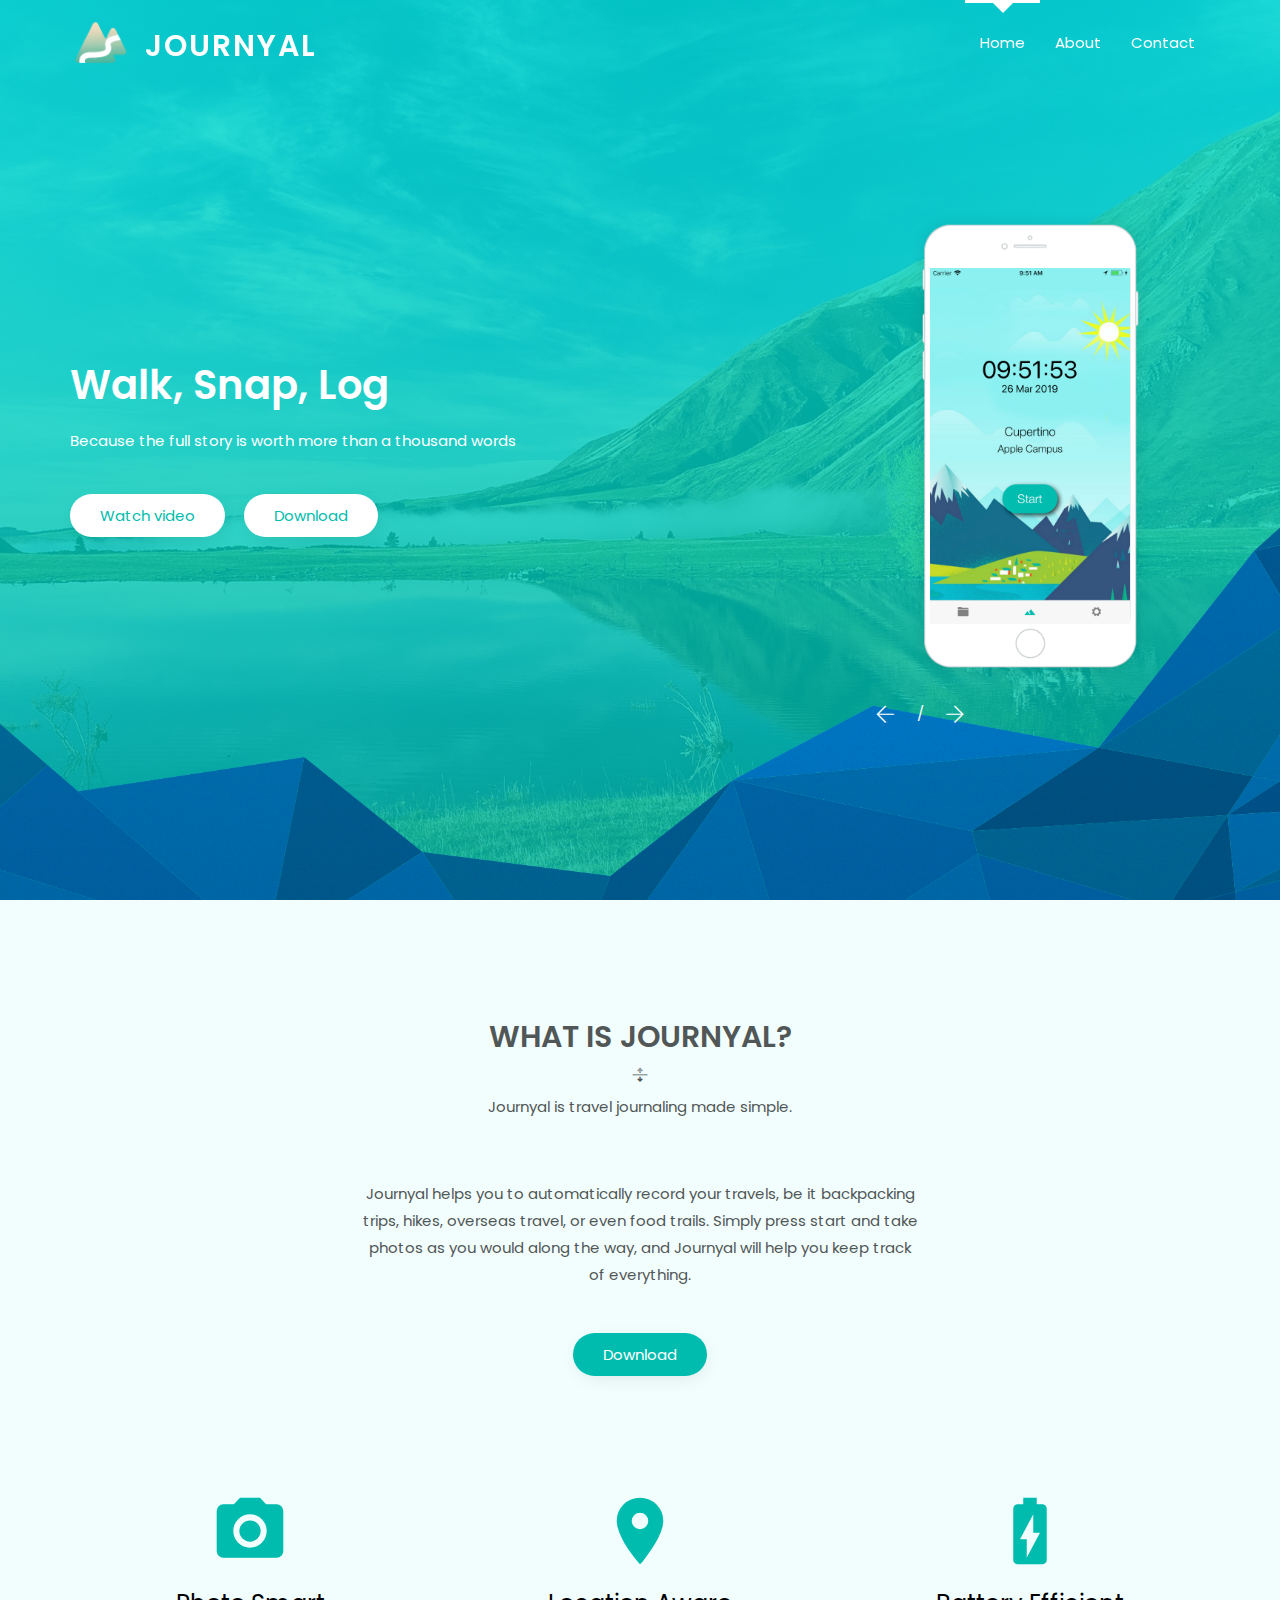
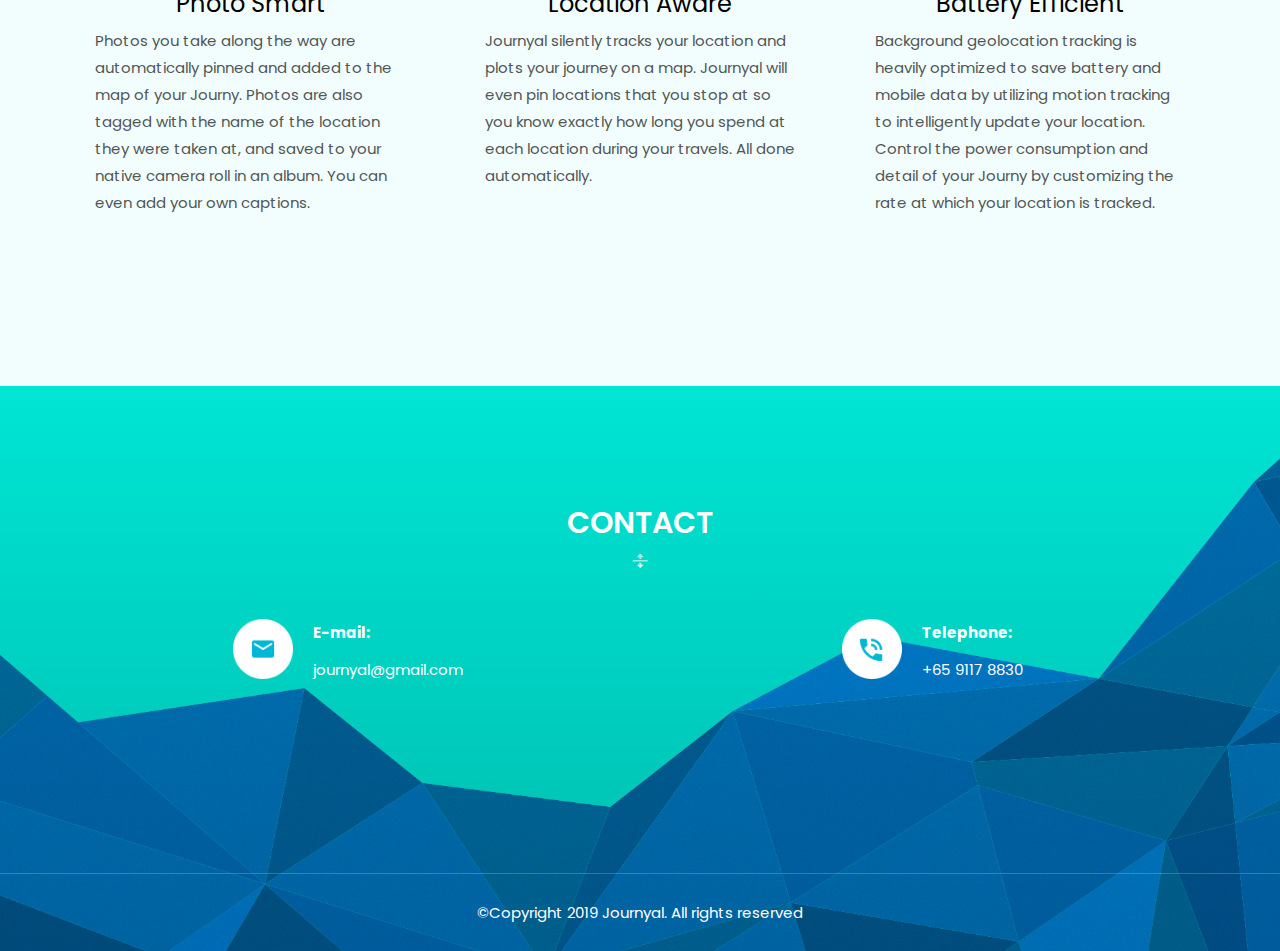
<file: index.html>
<!DOCTYPE html>
<html class="no-js" lang="zxx">

<head>
    <meta charset="utf-8">
    <meta name="author" content="Luke Tan">
    <meta name="description" content="Journyal helps you to automatically record your travels, be it backpacking trips, hikes, overseas travel, or even food trails. Simply press start and take photos as you would along the way, and Journyal will help you keep track of everything.">
    <meta name="keywords" content="journyal,journal,travel,app,ios,luke,leisure,journy">
    <meta http-equiv="x-ua-compatible" content="ie=edge">
    <meta name="viewport" content="width=device-width, initial-scale=1.0">
    <!-- Title -->
    <title>Journyal</title>
    <!-- Place favicon.ico in the root directory -->
    <link rel="apple-touch-icon" href="images/Journyal-Icon.png">
    <link rel="shortcut icon" type="image/ico" href="images/favicon.ico" />
    <link rel="shortcut icon" href="images/Journyal-Icon-4.png">
    <!-- Plugin-CSS -->
    <link rel="stylesheet" href="css/bootstrap.min.css">
    <link rel="stylesheet" href="css/owl.carousel.min.css">
    <link rel="stylesheet" href="css/themify-icons.css">
    <link rel="stylesheet" href="css/animate.css">
    <!-- Main-Stylesheets -->
    <link rel="stylesheet" href="css/normalize.css">
    <link rel="stylesheet" href="style.css">
    <link rel="stylesheet" href="css/responsive.css">
    <link href="https://fonts.googleapis.com/icon?family=Material+Icons" rel="stylesheet">
    <script src="js/vendor/modernizr-2.8.3.min.js"></script>
</head>

<body data-spy="scroll" data-target="#primary-menu">

    <div class="preloader">
        <div class="sk-folding-cube">
            <div class="sk-cube1 sk-cube"></div>
            <div class="sk-cube2 sk-cube"></div>
            <div class="sk-cube4 sk-cube"></div>
            <div class="sk-cube3 sk-cube"></div>
        </div>
    </div>
    <!--Mainmenu-area-->
    <div class="mainmenu-area" data-spy="affix" data-offset-top="100">
        <div class="container">
            <!--Logo-->
            <div class="navbar-header">
                <button type="button" class="navbar-toggle" data-toggle="collapse" data-target="#primary-menu">
                    <span class="icon-bar"></span>
                    <span class="icon-bar"></span>
                    <span class="icon-bar"></span>
                </button>
                <a href="#" class="navbar-brand logo" style="margin-top:0px;display:flex;align-items: center">
                    <img style="display:inline;height:60px;margin-right:15px" src="images/Journyal-Icon.png">
                    <h2 style="display:inline">Journyal</h2>
                </a>
            </div>
            <!--Logo/-->
            <nav class="collapse navbar-collapse" id="primary-menu">
                <ul class="nav navbar-nav navbar-right">
                    <li class="active"><a href="#home-page">Home</a></li>
                    <li><a href="#about-page">About</a></li>
                    <li><a href="#contact-page">Contact</a></li>
                </ul>
            </nav>
        </div>
    </div>
    <!--Mainmenu-area/-->



    <!--Header-area-->
    <header class="header-area overlay full-height relative v-center" id="home-page">
        <div class="absolute anlge-bg"></div>
        <div class="container">
            <div class="row v-center">
                <div class="col-xs-12 col-md-8 header-text">
                    <h2>Walk, Snap, Log</h2>
                    <p>Because the full story is worth more than a thousand words</p>
                    <a target="_blank" href="https://www.youtube.com/watch?v=jO9DAVahvIk" class="button white">Watch video</a>
                    <a style="margin-left:15px" target="_blank" href="https://apps.apple.com/us/app/journyal-walk-snap-log/id1454357904" class="button white">Download</a>
                </div>
                <div class="hidden-xs hidden-sm col-md-4 text-right">
                    <div class="screen-box screen-slider">
                        <div class="item">
                            <img width="200" height="356" src="images/screen-1.png" alt="">
                        </div>
                        <div class="item">
                            <img width="200" height="356" src="images/screen-2.png" alt="">
                        </div>
                        <div class="item">
                            <img width="200" height="356" src="images/screen-3.png" alt="">
                        </div>
                        <div class="item">
                            <img width="200" height="356" src="images/screen-4.png" alt="">
                        </div>
                    </div>
                </div>
            </div>
        </div>
    </header>
    <!--Header-area/-->

    <section class="gray-bg section-padding" id="about-page">
        <div class="container">
            <div class="row">
                <div class="col-xs-12 col-sm-6 col-sm-offset-3 text-center">
                    <div class="page-title">
                        <h2>What is Journyal?</h2>
                        <p>Journyal is travel journaling made simple.</p>
                    </div>
                    <div>                        
                        Journyal helps you to automatically record your travels, be it backpacking trips, hikes, overseas travel, or even food trails. Simply press start and take photos as you would along the way, and Journyal will help you keep track of everything. 
                    </div>
                    <div style="margin-top:45px">
                    <a target="_blank" href="https://apps.apple.com/us/app/journyal-walk-snap-log/id1454357904" class="button green">Download</a>
                    </div>
                </div>
            </div>
            <div class="row pt-100">
                <div class="col-md-4 feature-block">
                    <i class="material-icons feature-icon">photo_camera</i>
                    <h3 style="font-weight:normal;color:black">Photo Smart</h3>
                    <p style="text-align:left">Photos you take along the way are automatically pinned and added to the map of your Journy. Photos are also tagged with the name of the location they were taken at, and saved to your native camera roll in an album. You can even add your own captions.</p>
                </div>
                <div class="col-md-4 feature-block">
                    <i class="material-icons feature-icon">location_on</i>
                    <h3 style="font-weight:normal;color:black">Location Aware</h3>
                    <p style="text-align:left">Journyal silently tracks your location and plots your journey on a map. Journyal will even pin locations that you stop at so you know exactly how long you spend at each location during your travels. All done automatically.</p>
                </div>
                <div class="col-md-4 feature-block">
                    <i class="material-icons feature-icon">battery_charging_full</i>
                    <h3 style="font-weight:normal;color:black">Battery Efficient</h3>
                    <p style="text-align:left">Background geolocation tracking is heavily optimized to save battery and mobile data by utilizing motion tracking to intelligently update your location. Control the power consumption and detail of your Journy by customizing the rate at which your location is tracked.</p>
                </div>
            </div>
        </div>
    </section>

    <footer class="footer-area relative sky-bg" id="contact-page">
        <div class="absolute footer-bg"></div>
        <div class="footer-top">
            <div class="container">
                <div class="row">
                    <div class="col-xs-12 col-sm-6 col-sm-offset-3 text-center">
                        <div class="page-title">
                            <h2>Contact</h2>
                        </div>
                    </div>
                </div>
                <div class="row">
                    <div class="v-h-center col-xs-12 col-md-6">
                        <div class="side-icon-box">
                            <div class="side-icon">
                                <img src="images/mail-arrow.png" alt="">
                            </div>
                            <p><strong>E-mail: </strong>
                                <a href="mailto:journyal@gmail.com">journyal@gmail.com</a> <br />
                            </p>
                        </div>
                    </div>
                    <div class="v-h-center col-xs-12 col-md-6">
                        <div class="side-icon-box">
                            <div class="side-icon">
                                <img src="images/phone-arrow.png" alt="">
                            </div>
                            <p><strong>Telephone: </strong>
                                <a href="callto:6591178830">+65 9117 8830</a> <br />
                            </p>
                        </div>
                    </div>
                </div>
            </div>
        </div>
        <div class="footer-bottom">
            <div class="container">
                <div class="row">
                    <div class="col-xs-12 text-center">
                        <p>&copy;Copyright 2019 Journyal. All rights reserved</p>
                    </div>
                </div>
            </div>
        </div>
    </footer>





    <!--Vendor-JS-->
    <script src="js/vendor/jquery-1.12.4.min.js"></script>
    <script src="js/vendor/bootstrap.min.js"></script>
    <!--Plugin-JS-->
    <script src="js/owl.carousel.min.js"></script>
    <script src="js/contact-form.js"></script>
    <script src="js/jquery.parallax-1.1.3.js"></script>
    <script src="js/scrollUp.min.js"></script>
    <script src="js/magnific-popup.min.js"></script>
    <script src="js/wow.min.js"></script>
    <!--Main-active-JS-->
    <script src="js/main.js"></script>
</body>

</html>
</file>
<file: css/themify-icons.css>
@font-face {
	font-family: 'themify';
	src:url('../fonts/themify.eot?-fvbane');
	src:url('../fonts/themify.eot?#iefix-fvbane') format('embedded-opentype'),
		url('../fonts/themify.woff?-fvbane') format('woff'),
		url('../fonts/themify.ttf?-fvbane') format('truetype'),
		url('../fonts/themify.svg?-fvbane#themify') format('svg');
	font-weight: normal;
	font-style: normal;
}

[class^="ti-"], [class*=" ti-"] {
	font-family: 'themify';
	speak: none;
	font-style: normal;
	font-weight: normal;
	font-variant: normal;
	text-transform: none;
	line-height: 1;

	/* Better Font Rendering =========== */
	-webkit-font-smoothing: antialiased;
	-moz-osx-font-smoothing: grayscale;
}

.ti-wand:before {
	content: "\e600";
}
.ti-volume:before {
	content: "\e601";
}
.ti-user:before {
	content: "\e602";
}
.ti-unlock:before {
	content: "\e603";
}
.ti-unlink:before {
	content: "\e604";
}
.ti-trash:before {
	content: "\e605";
}
.ti-thought:before {
	content: "\e606";
}
.ti-target:before {
	content: "\e607";
}
.ti-tag:before {
	content: "\e608";
}
.ti-tablet:before {
	content: "\e609";
}
.ti-star:before {
	content: "\e60a";
}
.ti-spray:before {
	content: "\e60b";
}
.ti-signal:before {
	content: "\e60c";
}
.ti-shopping-cart:before {
	content: "\e60d";
}
.ti-shopping-cart-full:before {
	content: "\e60e";
}
.ti-settings:before {
	content: "\e60f";
}
.ti-search:before {
	content: "\e610";
}
.ti-zoom-in:before {
	content: "\e611";
}
.ti-zoom-out:before {
	content: "\e612";
}
.ti-cut:before {
	content: "\e613";
}
.ti-ruler:before {
	content: "\e614";
}
.ti-ruler-pencil:before {
	content: "\e615";
}
.ti-ruler-alt:before {
	content: "\e616";
}
.ti-bookmark:before {
	content: "\e617";
}
.ti-bookmark-alt:before {
	content: "\e618";
}
.ti-reload:before {
	content: "\e619";
}
.ti-plus:before {
	content: "\e61a";
}
.ti-pin:before {
	content: "\e61b";
}
.ti-pencil:before {
	content: "\e61c";
}
.ti-pencil-alt:before {
	content: "\e61d";
}
.ti-paint-roller:before {
	content: "\e61e";
}
.ti-paint-bucket:before {
	content: "\e61f";
}
.ti-na:before {
	content: "\e620";
}
.ti-mobile:before {
	content: "\e621";
}
.ti-minus:before {
	content: "\e622";
}
.ti-medall:before {
	content: "\e623";
}
.ti-medall-alt:before {
	content: "\e624";
}
.ti-marker:before {
	content: "\e625";
}
.ti-marker-alt:before {
	content: "\e626";
}
.ti-arrow-up:before {
	content: "\e627";
}
.ti-arrow-right:before {
	content: "\e628";
}
.ti-arrow-left:before {
	content: "\e629";
}
.ti-arrow-down:before {
	content: "\e62a";
}
.ti-lock:before {
	content: "\e62b";
}
.ti-location-arrow:before {
	content: "\e62c";
}
.ti-link:before {
	content: "\e62d";
}
.ti-layout:before {
	content: "\e62e";
}
.ti-layers:before {
	content: "\e62f";
}
.ti-layers-alt:before {
	content: "\e630";
}
.ti-key:before {
	content: "\e631";
}
.ti-import:before {
	content: "\e632";
}
.ti-image:before {
	content: "\e633";
}
.ti-heart:before {
	content: "\e634";
}
.ti-heart-broken:before {
	content: "\e635";
}
.ti-hand-stop:before {
	content: "\e636";
}
.ti-hand-open:before {
	content: "\e637";
}
.ti-hand-drag:before {
	content: "\e638";
}
.ti-folder:before {
	content: "\e639";
}
.ti-flag:before {
	content: "\e63a";
}
.ti-flag-alt:before {
	content: "\e63b";
}
.ti-flag-alt-2:before {
	content: "\e63c";
}
.ti-eye:before {
	content: "\e63d";
}
.ti-export:before {
	content: "\e63e";
}
.ti-exchange-vertical:before {
	content: "\e63f";
}
.ti-desktop:before {
	content: "\e640";
}
.ti-cup:before {
	content: "\e641";
}
.ti-crown:before {
	content: "\e642";
}
.ti-comments:before {
	content: "\e643";
}
.ti-comment:before {
	content: "\e644";
}
.ti-comment-alt:before {
	content: "\e645";
}
.ti-close:before {
	content: "\e646";
}
.ti-clip:before {
	content: "\e647";
}
.ti-angle-up:before {
	content: "\e648";
}
.ti-angle-right:before {
	content: "\e649";
}
.ti-angle-left:before {
	content: "\e64a";
}
.ti-angle-down:before {
	content: "\e64b";
}
.ti-check:before {
	content: "\e64c";
}
.ti-check-box:before {
	content: "\e64d";
}
.ti-camera:before {
	content: "\e64e";
}
.ti-announcement:before {
	content: "\e64f";
}
.ti-brush:before {
	content: "\e650";
}
.ti-briefcase:before {
	content: "\e651";
}
.ti-bolt:before {
	content: "\e652";
}
.ti-bolt-alt:before {
	content: "\e653";
}
.ti-blackboard:before {
	content: "\e654";
}
.ti-bag:before {
	content: "\e655";
}
.ti-move:before {
	content: "\e656";
}
.ti-arrows-vertical:before {
	content: "\e657";
}
.ti-arrows-horizontal:before {
	content: "\e658";
}
.ti-fullscreen:before {
	content: "\e659";
}
.ti-arrow-top-right:before {
	content: "\e65a";
}
.ti-arrow-top-left:before {
	content: "\e65b";
}
.ti-arrow-circle-up:before {
	content: "\e65c";
}
.ti-arrow-circle-right:before {
	content: "\e65d";
}
.ti-arrow-circle-left:before {
	content: "\e65e";
}
.ti-arrow-circle-down:before {
	content: "\e65f";
}
.ti-angle-double-up:before {
	content: "\e660";
}
.ti-angle-double-right:before {
	content: "\e661";
}
.ti-angle-double-left:before {
	content: "\e662";
}
.ti-angle-double-down:before {
	content: "\e663";
}
.ti-zip:before {
	content: "\e664";
}
.ti-world:before {
	content: "\e665";
}
.ti-wheelchair:before {
	content: "\e666";
}
.ti-view-list:before {
	content: "\e667";
}
.ti-view-list-alt:before {
	content: "\e668";
}
.ti-view-grid:before {
	content: "\e669";
}
.ti-uppercase:before {
	content: "\e66a";
}
.ti-upload:before {
	content: "\e66b";
}
.ti-underline:before {
	content: "\e66c";
}
.ti-truck:before {
	content: "\e66d";
}
.ti-timer:before {
	content: "\e66e";
}
.ti-ticket:before {
	content: "\e66f";
}
.ti-thumb-up:before {
	content: "\e670";
}
.ti-thumb-down:before {
	content: "\e671";
}
.ti-text:before {
	content: "\e672";
}
.ti-stats-up:before {
	content: "\e673";
}
.ti-stats-down:before {
	content: "\e674";
}
.ti-split-v:before {
	content: "\e675";
}
.ti-split-h:before {
	content: "\e676";
}
.ti-smallcap:before {
	content: "\e677";
}
.ti-shine:before {
	content: "\e678";
}
.ti-shift-right:before {
	content: "\e679";
}
.ti-shift-left:before {
	content: "\e67a";
}
.ti-shield:before {
	content: "\e67b";
}
.ti-notepad:before {
	content: "\e67c";
}
.ti-server:before {
	content: "\e67d";
}
.ti-quote-right:before {
	content: "\e67e";
}
.ti-quote-left:before {
	content: "\e67f";
}
.ti-pulse:before {
	content: "\e680";
}
.ti-printer:before {
	content: "\e681";
}
.ti-power-off:before {
	content: "\e682";
}
.ti-plug:before {
	content: "\e683";
}
.ti-pie-chart:before {
	content: "\e684";
}
.ti-paragraph:before {
	content: "\e685";
}
.ti-panel:before {
	content: "\e686";
}
.ti-package:before {
	content: "\e687";
}
.ti-music:before {
	content: "\e688";
}
.ti-music-alt:before {
	content: "\e689";
}
.ti-mouse:before {
	content: "\e68a";
}
.ti-mouse-alt:before {
	content: "\e68b";
}
.ti-money:before {
	content: "\e68c";
}
.ti-microphone:before {
	content: "\e68d";
}
.ti-menu:before {
	content: "\e68e";
}
.ti-menu-alt:before {
	content: "\e68f";
}
.ti-map:before {
	content: "\e690";
}
.ti-map-alt:before {
	content: "\e691";
}
.ti-loop:before {
	content: "\e692";
}
.ti-location-pin:before {
	content: "\e693";
}
.ti-list:before {
	content: "\e694";
}
.ti-light-bulb:before {
	content: "\e695";
}
.ti-Italic:before {
	content: "\e696";
}
.ti-info:before {
	content: "\e697";
}
.ti-infinite:before {
	content: "\e698";
}
.ti-id-badge:before {
	content: "\e699";
}
.ti-hummer:before {
	content: "\e69a";
}
.ti-home:before {
	content: "\e69b";
}
.ti-help:before {
	content: "\e69c";
}
.ti-headphone:before {
	content: "\e69d";
}
.ti-harddrives:before {
	content: "\e69e";
}
.ti-harddrive:before {
	content: "\e69f";
}
.ti-gift:before {
	content: "\e6a0";
}
.ti-game:before {
	content: "\e6a1";
}
.ti-filter:before {
	content: "\e6a2";
}
.ti-files:before {
	content: "\e6a3";
}
.ti-file:before {
	content: "\e6a4";
}
.ti-eraser:before {
	content: "\e6a5";
}
.ti-envelope:before {
	content: "\e6a6";
}
.ti-download:before {
	content: "\e6a7";
}
.ti-direction:before {
	content: "\e6a8";
}
.ti-direction-alt:before {
	content: "\e6a9";
}
.ti-dashboard:before {
	content: "\e6aa";
}
.ti-control-stop:before {
	content: "\e6ab";
}
.ti-control-shuffle:before {
	content: "\e6ac";
}
.ti-control-play:before {
	content: "\e6ad";
}
.ti-control-pause:before {
	content: "\e6ae";
}
.ti-control-forward:before {
	content: "\e6af";
}
.ti-control-backward:before {
	content: "\e6b0";
}
.ti-cloud:before {
	content: "\e6b1";
}
.ti-cloud-up:before {
	content: "\e6b2";
}
.ti-cloud-down:before {
	content: "\e6b3";
}
.ti-clipboard:before {
	content: "\e6b4";
}
.ti-car:before {
	content: "\e6b5";
}
.ti-calendar:before {
	content: "\e6b6";
}
.ti-book:before {
	content: "\e6b7";
}
.ti-bell:before {
	content: "\e6b8";
}
.ti-basketball:before {
	content: "\e6b9";
}
.ti-bar-chart:before {
	content: "\e6ba";
}
.ti-bar-chart-alt:before {
	content: "\e6bb";
}
.ti-back-right:before {
	content: "\e6bc";
}
.ti-back-left:before {
	content: "\e6bd";
}
.ti-arrows-corner:before {
	content: "\e6be";
}
.ti-archive:before {
	content: "\e6bf";
}
.ti-anchor:before {
	content: "\e6c0";
}
.ti-align-right:before {
	content: "\e6c1";
}
.ti-align-left:before {
	content: "\e6c2";
}
.ti-align-justify:before {
	content: "\e6c3";
}
.ti-align-center:before {
	content: "\e6c4";
}
.ti-alert:before {
	content: "\e6c5";
}
.ti-alarm-clock:before {
	content: "\e6c6";
}
.ti-agenda:before {
	content: "\e6c7";
}
.ti-write:before {
	content: "\e6c8";
}
.ti-window:before {
	content: "\e6c9";
}
.ti-widgetized:before {
	content: "\e6ca";
}
.ti-widget:before {
	content: "\e6cb";
}
.ti-widget-alt:before {
	content: "\e6cc";
}
.ti-wallet:before {
	content: "\e6cd";
}
.ti-video-clapper:before {
	content: "\e6ce";
}
.ti-video-camera:before {
	content: "\e6cf";
}
.ti-vector:before {
	content: "\e6d0";
}
.ti-themify-logo:before {
	content: "\e6d1";
}
.ti-themify-favicon:before {
	content: "\e6d2";
}
.ti-themify-favicon-alt:before {
	content: "\e6d3";
}
.ti-support:before {
	content: "\e6d4";
}
.ti-stamp:before {
	content: "\e6d5";
}
.ti-split-v-alt:before {
	content: "\e6d6";
}
.ti-slice:before {
	content: "\e6d7";
}
.ti-shortcode:before {
	content: "\e6d8";
}
.ti-shift-right-alt:before {
	content: "\e6d9";
}
.ti-shift-left-alt:before {
	content: "\e6da";
}
.ti-ruler-alt-2:before {
	content: "\e6db";
}
.ti-receipt:before {
	content: "\e6dc";
}
.ti-pin2:before {
	content: "\e6dd";
}
.ti-pin-alt:before {
	content: "\e6de";
}
.ti-pencil-alt2:before {
	content: "\e6df";
}
.ti-palette:before {
	content: "\e6e0";
}
.ti-more:before {
	content: "\e6e1";
}
.ti-more-alt:before {
	content: "\e6e2";
}
.ti-microphone-alt:before {
	content: "\e6e3";
}
.ti-magnet:before {
	content: "\e6e4";
}
.ti-line-double:before {
	content: "\e6e5";
}
.ti-line-dotted:before {
	content: "\e6e6";
}
.ti-line-dashed:before {
	content: "\e6e7";
}
.ti-layout-width-full:before {
	content: "\e6e8";
}
.ti-layout-width-default:before {
	content: "\e6e9";
}
.ti-layout-width-default-alt:before {
	content: "\e6ea";
}
.ti-layout-tab:before {
	content: "\e6eb";
}
.ti-layout-tab-window:before {
	content: "\e6ec";
}
.ti-layout-tab-v:before {
	content: "\e6ed";
}
.ti-layout-tab-min:before {
	content: "\e6ee";
}
.ti-layout-slider:before {
	content: "\e6ef";
}
.ti-layout-slider-alt:before {
	content: "\e6f0";
}
.ti-layout-sidebar-right:before {
	content: "\e6f1";
}
.ti-layout-sidebar-none:before {
	content: "\e6f2";
}
.ti-layout-sidebar-left:before {
	content: "\e6f3";
}
.ti-layout-placeholder:before {
	content: "\e6f4";
}
.ti-layout-menu:before {
	content: "\e6f5";
}
.ti-layout-menu-v:before {
	content: "\e6f6";
}
.ti-layout-menu-separated:before {
	content: "\e6f7";
}
.ti-layout-menu-full:before {
	content: "\e6f8";
}
.ti-layout-media-right-alt:before {
	content: "\e6f9";
}
.ti-layout-media-right:before {
	content: "\e6fa";
}
.ti-layout-media-overlay:before {
	content: "\e6fb";
}
.ti-layout-media-overlay-alt:before {
	content: "\e6fc";
}
.ti-layout-media-overlay-alt-2:before {
	content: "\e6fd";
}
.ti-layout-media-left-alt:before {
	content: "\e6fe";
}
.ti-layout-media-left:before {
	content: "\e6ff";
}
.ti-layout-media-center-alt:before {
	content: "\e700";
}
.ti-layout-media-center:before {
	content: "\e701";
}
.ti-layout-list-thumb:before {
	content: "\e702";
}
.ti-layout-list-thumb-alt:before {
	content: "\e703";
}
.ti-layout-list-post:before {
	content: "\e704";
}
.ti-layout-list-large-image:before {
	content: "\e705";
}
.ti-layout-line-solid:before {
	content: "\e706";
}
.ti-layout-grid4:before {
	content: "\e707";
}
.ti-layout-grid3:before {
	content: "\e708";
}
.ti-layout-grid2:before {
	content: "\e709";
}
.ti-layout-grid2-thumb:before {
	content: "\e70a";
}
.ti-layout-cta-right:before {
	content: "\e70b";
}
.ti-layout-cta-left:before {
	content: "\e70c";
}
.ti-layout-cta-center:before {
	content: "\e70d";
}
.ti-layout-cta-btn-right:before {
	content: "\e70e";
}
.ti-layout-cta-btn-left:before {
	content: "\e70f";
}
.ti-layout-column4:before {
	content: "\e710";
}
.ti-layout-column3:before {
	content: "\e711";
}
.ti-layout-column2:before {
	content: "\e712";
}
.ti-layout-accordion-separated:before {
	content: "\e713";
}
.ti-layout-accordion-merged:before {
	content: "\e714";
}
.ti-layout-accordion-list:before {
	content: "\e715";
}
.ti-ink-pen:before {
	content: "\e716";
}
.ti-info-alt:before {
	content: "\e717";
}
.ti-help-alt:before {
	content: "\e718";
}
.ti-headphone-alt:before {
	content: "\e719";
}
.ti-hand-point-up:before {
	content: "\e71a";
}
.ti-hand-point-right:before {
	content: "\e71b";
}
.ti-hand-point-left:before {
	content: "\e71c";
}
.ti-hand-point-down:before {
	content: "\e71d";
}
.ti-gallery:before {
	content: "\e71e";
}
.ti-face-smile:before {
	content: "\e71f";
}
.ti-face-sad:before {
	content: "\e720";
}
.ti-credit-card:before {
	content: "\e721";
}
.ti-control-skip-forward:before {
	content: "\e722";
}
.ti-control-skip-backward:before {
	content: "\e723";
}
.ti-control-record:before {
	content: "\e724";
}
.ti-control-eject:before {
	content: "\e725";
}
.ti-comments-smiley:before {
	content: "\e726";
}
.ti-brush-alt:before {
	content: "\e727";
}
.ti-youtube:before {
	content: "\e728";
}
.ti-vimeo:before {
	content: "\e729";
}
.ti-twitter:before {
	content: "\e72a";
}
.ti-time:before {
	content: "\e72b";
}
.ti-tumblr:before {
	content: "\e72c";
}
.ti-skype:before {
	content: "\e72d";
}
.ti-share:before {
	content: "\e72e";
}
.ti-share-alt:before {
	content: "\e72f";
}
.ti-rocket:before {
	content: "\e730";
}
.ti-pinterest:before {
	content: "\e731";
}
.ti-new-window:before {
	content: "\e732";
}
.ti-microsoft:before {
	content: "\e733";
}
.ti-list-ol:before {
	content: "\e734";
}
.ti-linkedin:before {
	content: "\e735";
}
.ti-layout-sidebar-2:before {
	content: "\e736";
}
.ti-layout-grid4-alt:before {
	content: "\e737";
}
.ti-layout-grid3-alt:before {
	content: "\e738";
}
.ti-layout-grid2-alt:before {
	content: "\e739";
}
.ti-layout-column4-alt:before {
	content: "\e73a";
}
.ti-layout-column3-alt:before {
	content: "\e73b";
}
.ti-layout-column2-alt:before {
	content: "\e73c";
}
.ti-instagram:before {
	content: "\e73d";
}
.ti-google:before {
	content: "\e73e";
}
.ti-github:before {
	content: "\e73f";
}
.ti-flickr:before {
	content: "\e740";
}
.ti-facebook:before {
	content: "\e741";
}
.ti-dropbox:before {
	content: "\e742";
}
.ti-dribbble:before {
	content: "\e743";
}
.ti-apple:before {
	content: "\e744";
}
.ti-android:before {
	content: "\e745";
}
.ti-save:before {
	content: "\e746";
}
.ti-save-alt:before {
	content: "\e747";
}
.ti-yahoo:before {
	content: "\e748";
}
.ti-wordpress:before {
	content: "\e749";
}
.ti-vimeo-alt:before {
	content: "\e74a";
}
.ti-twitter-alt:before {
	content: "\e74b";
}
.ti-tumblr-alt:before {
	content: "\e74c";
}
.ti-trello:before {
	content: "\e74d";
}
.ti-stack-overflow:before {
	content: "\e74e";
}
.ti-soundcloud:before {
	content: "\e74f";
}
.ti-sharethis:before {
	content: "\e750";
}
.ti-sharethis-alt:before {
	content: "\e751";
}
.ti-reddit:before {
	content: "\e752";
}
.ti-pinterest-alt:before {
	content: "\e753";
}
.ti-microsoft-alt:before {
	content: "\e754";
}
.ti-linux:before {
	content: "\e755";
}
.ti-jsfiddle:before {
	content: "\e756";
}
.ti-joomla:before {
	content: "\e757";
}
.ti-html5:before {
	content: "\e758";
}
.ti-flickr-alt:before {
	content: "\e759";
}
.ti-email:before {
	content: "\e75a";
}
.ti-drupal:before {
	content: "\e75b";
}
.ti-dropbox-alt:before {
	content: "\e75c";
}
.ti-css3:before {
	content: "\e75d";
}
.ti-rss:before {
	content: "\e75e";
}
.ti-rss-alt:before {
	content: "\e75f";
}
</file>
<file: style.css>
/*-----------------
1. Google font
------------------*/

@import url('https://fonts.googleapis.com/css?family=Poppins:300,400,500,600,700');

/*-------------------
2. Theme Default CSS
--------------------*/

a {
    text-decoration: none;
    outline: none;
    -webkit-transition: 0.4s;
    transition: 0.4s;
    color: #333333;
}

input:focus,
button:focus,
a:focus,
a:hover {
    text-decoration: none;
    outline: none;
    color: #000000;
}

img {
    max-width: 100%;
    height: auto;
}

h1,
h2,
h3,
h4,
h5,
h6 {
    margin: 0 0 10px;
    font-weight: 600;
}

html,
body {
    height: 100%
}

body {
    font-family: 'Poppins', sans-serif;
    font-weight: 400;
    font-size: 15px;
    line-height: 1.8;
    color: #515656;
}


/* Remove Chrome Input Field's Unwanted Yellow Background Color */

input:-webkit-autofill,
input:-webkit-autofill:hover,
input:-webkit-autofill:focus {
    -webkit-box-shadow: 0 0 0px 1000px white inset !important;
}

/**
*Helper-Classes
**/

.full-height {
    width: 100%;
    height: 100vh;
}

.relative {
    position: relative;
}

.fixed,
.absolute {
    position: absolute;
    left: 0;
    top: 0;
    width: 100%;
    height: 100%;
}

.fixed {
    position: fixed;
}

.v-h-center {
    display:flex;
    justify-content: center;
    align-items: center;
}

.v-center {
    display: -webkit-box;
    display: -ms-flexbox;
    display: flex;
    -webkit-box-align: center;
    -ms-flex-align: center;
    align-items: center;
    -ms-flex-line-pack: center;
    align-content: center;
    -ms-flex-wrap: wrap;
    flex-wrap: wrap
}

.section-padding {
    padding: 120px 0;
}

.social-menu {
    list-style: none;
    margin: 0;
    padding: 10px;
}

.social-menu li {
    display: inline-block;
    margin: 0 3px;
}

.social-menu li a {
    display: block;
    width: 36px;
    height: 36px;
    text-align: center;
    line-height: 2.5em;
    background-color: #ffffff;
    color: #00bcae;
    border-radius: 100px;
    -webkit-box-shadow: 0 0 0 0 rgba(0, 0, 0, 0.1);
    box-shadow: 0 0 0 0 rgba(0, 0, 0, 0.1);
    font-size: 15px;
}

.social-menu li a:hover {
    background-color: #00bcae;
    color: #ffffff;
    -webkit-box-shadow: 3px 3px 5px 0 rgba(0, 0, 0, 0.1);
    box-shadow: 3px 3px 5px 0 rgba(0, 0, 0, 0.1);
}

/**
*Default Background Class
**/

.overlay:before,
.sky-bg {
    background: #00e5d4;
    background: -webkit-gradient(linear, left top, left bottom, from(#00e5d4), to(#00bcae));
    background: linear-gradient(to bottom, #00e5d4 0%, #00bcae 100%);
    filter: progid:DXImageTransform.Microsoft.gradient( startColorstr='#00e5d4', endColorstr='#00bcae', GradientType=0);
    color: #ffffff;
}

.gray-bg {
    background-color: #f2fefe;
}

/**
*Default Button
**/

.button {
    display: inline-block;
    padding: 8px 30px;
    border-radius: 50px;
    color: #ffffff;
    background-color: #2f60c3;
    -webkit-transition: 0.3s;
    transition: 0.3s;
    border: none;
    -webkit-box-shadow: 2px 5px 20px -5px rgba(0, 0, 0, 0.1);
    box-shadow: 2px 5px 20px -5px rgba(0, 0, 0, 0.1);
}

.button.white,
.button:hover {
    background-color: #ffffff;
    color: #00bcae;
}

.button.white:hover {
    background-color: #2f60c3;
    color: #ffffff;
}

.button i {
    margin-left: 5px;
}

.button.green,
.button:hover {
    background-color: #00bcae;
    color: #ffffff;
}
.button.green:hover{
    background-color: #2f60c3;
    color: #ffffff;
}

/**
*Page title
**/

.page-title {
    margin-bottom: 60px;
}

.page-title h2 {
    text-transform: uppercase;
    position: relative;
    margin-bottom: 20px;
    padding-bottom: 20px;
}

.page-title h2:after {
    content: "\e675";
    font-family: 'themify';
    position: absolute;
    left: 50%;
    -webkit-transform: translateX(-50%);
    transform: translateX(-50%);
    bottom: -10px;
    width: 15px;
    height: 15px;
    font-size: 14px;
}

/**
*Box-style
**/

.box {
    padding: 50px 30px;
    text-align: center;
    -webkit-box-shadow: 0 0 0 0 #ffffff;
    box-shadow: 0 0 0 0 #ffffff;
    -webkit-transition: 0.3s;
    transition: 0.3s;
    border-radius: 5px;
    -webkit-transform: translateY(0);
    transform: translateY(0)
}

.box:hover {
    -webkit-box-shadow: 0 10px 30px -5px rgba(0, 0, 0, 0.1);
    box-shadow: 0 10px 30px -5px rgba(0, 0, 0, 0.1);
    background-color: #ffffff;
    -webkit-transform: translateY(-5px);
    transform: translateY(-5px)
}

.box h4 {
    text-transform: uppercase;
}

.box .box-icon {
    height: 160px;
    margin-bottom: 20px;
}

.box .box-icon img {
    -webkit-filter: grayscale(100%);
    filter: grayscale(100%);
    -webkit-transition: 0.3s;
    transition: 0.3s;
}

.box:hover .box-icon img {
    -webkit-filter: grayscale(0);
    filter: grayscale(0)
}

/**
*Mainmenu-area
**/

.mainmenu-area {
    position: fixed;
    left: 0;
    top: 0;
    width: 100%;
    z-index: 9999999;
    -webkit-transition: 0.3s;
    transition: 0.3s;
}

.overlay,
.overlay a,
.mainmenu-area a {
    color: #ffffff;
}

.mainmenu-area .logo {
    text-transform: uppercase;
    letter-spacing: 2px;
    height: inherit;
    margin-top: 8px;
    padding-left: 0;
}

.mainmenu-area .logo h2 {
    margin-bottom: 0;
}

.mainmenu-area #primary-menu > ul > li > a {
    background: none;
    padding: 30px 15px;
    position: relative;
    border-top: 3px solid transparent;
    text-align: center;
}

.mainmenu-area #primary-menu > ul > li > a:before {
    content: "";
    position: absolute;
    left: 50%;
    -webkit-transform: translateX(-50%);
    transform: translateX(-50%);
    top: -10px;
    width: 0;
    height: 0;
    border-right: 10px solid transparent;
    border-left: 10px solid transparent;
    border-top: 10px solid #ffffff;
    opacity: 0;
    -webkit-transition: 0.3s;
    transition: 0.3s;
}

.mainmenu-area #primary-menu > ul > li > a:hover:before,
.mainmenu-area #primary-menu > ul > li.active > a:before {
    opacity: 1;
    top: 0;
}

.mainmenu-area #primary-menu ul li.active a,
.mainmenu-area #primary-menu ul li a:hover {
    border-top: 3px solid #ffffff;
}

.mainmenu-area.affix {
    background-color: #00bcae;
}



/**
*Header-area
**/

.client-area,
.header-area {
    background: #000000 url('images/nature.jpg') no-repeat scroll center center / cover;
}

.anlge-bg {
    background: url('images/angle-bg.png') no-repeat scroll center bottom -120px / 100% auto;
}

.overlay {
    position: relative;
}

.overlay:before {
    content: "";
    position: absolute;
    left: 0;
    top: 0;
    width: 100%;
    height: 100%;
    opacity: 0.8
}

.header-text h2 {
    margin-bottom: 20px;
    font-size: 40px;
}

.header-text .button {
    margin-top: 30px;
}

.screen-slider .item {
    background: url('images/mobile2.png') no-repeat scroll center center / auto 100%;
    padding: 56px 22px;
    display: inline-block;
    margin: auto;
}

.screen-slider.owl-carousel .owl-item {
    text-align: center
}

.screen-slider .owl-controls {
    position: absolute;
    left: 0;
    top: 100%;
}

.screen-slider .owl-controls .owl-nav > div {
    display: inline-block;
    margin: 0 15px;
    font-size: 20px;
    text-align: center;
    position: relative;
}

.screen-slider .owl-controls .owl-nav {
    position: relative;
    margin-top: 0;
}

.screen-slider .owl-controls .owl-nav:after {
    content: "/";
    position: absolute;
    left: 50%;
    top: 12px;
    -webkit-transform: translateX(-50%);
    transform: translateX(-50%)
}

/**
*Caption-slider
**/

.caption-slider .carousel-indicators {
    position: static;
    margin: 30px auto 0 auto;
    padding: 0;
    border-top: 1px solid rgba(255, 255, 255, 0.2);
    display: -webkit-box;
    display: -ms-flexbox;
    display: flex;
    -webkit-box-pack: justify;
    -ms-flex-pack: justify;
    justify-content: space-between;
}

.caption-slider .carousel-indicators li {
    float: left;
    padding-top: 20px;
    padding-right: 30px;
    cursor: pointer;
    position: relative;
    list-style: none;
}

.caption-slider .carousel-indicators li:before {
    content: "";
    position: absolute;
    left: 0;
    top: -2px;
    width: 100%;
    height: 3px;
    background-color: #ffffff;
    opacity: 0;
}


.caption-slider .carousel-indicators li.active:before {
    opacity: 1;
}

.caption-slider .carousel-indicators li strong {
    display: block;
}

.caption-slider h2 {
    margin-bottom: 20px;
    font-size: 40px;
}

.caption-slider .button {
    margin-top: 30px;
}

.caption-slider .caption-photo {
    display: inline-block;
    -webkit-box-shadow: 0 10px 30px 0 rgba(0, 0, 0, 0.1);
    box-shadow: 0 10px 30px 0 rgba(0, 0, 0, 0.1)
}

.caption-slider .caption-photo.two {
    margin-top: 60px;
}

.caption-slider .caption-title {
    -webkit-animation-delay: 0.4s;
    animation-delay: 0.4s
}

.caption-slider .caption-desc {
    -webkit-animation-delay: 0.6s;
    animation-delay: 0.6s
}

.caption-slider .caption-button {
    -webkit-animation-delay: 0.8s;
    animation-delay: 0.8s
}

.caption-slider .caption-photo.one {
    -webkit-animation-delay: 1s;
    animation-delay: 1s
}

.caption-slider .caption-photo.two {
    -webkit-animation-delay: 1.2s;
    animation-delay: 1.2s
}


/***
*Team-Section
***/

.single-team {
    background-color: #ffffff;
    border-radius: 5px;
    overflow: hidden;
    color: #515656;
    text-align: center;
    position: relative;
    -webkit-box-shadow: 0 5px 30px -10px rgba(0, 0, 0, 0.3);
    box-shadow: 0 5px 30px -10px rgba(0, 0, 0, 0.3);
    -webkit-transform: translateY(0);
    transform: translateY(0);
    -webkit-transition: 0.3s;
    transition: 0.3s
}

.single-team:hover {
    -webkit-transform: translateY(-5px);
    transform: translateY(-5px)
}

.single-team .team-photo {
    margin-bottom: 20px;
    padding-top: 20px;
    overflow: hidden;
}

.single-team .team-photo img {
    -webkit-transform: scale(1);
    transform: scale(1);
    -webkit-transition: 0.3s;
    transition: 0.3s;
}

.single-team:hover .team-photo img {
    -webkit-transform: scale(1.1);
    transform: scale(1.1)
}

.single-team h4 {
    text-transform: uppercase;
}

.single-team h6 {
    margin-bottom: 20px;
}

.single-team .social-menu {
    -webkit-transition: 0.3s;
    transition: 0.3s;
    position: absolute;
    bottom: -80px;
    left: 0;
    width: 100%;
    padding: 23px 10px;
    background-color: #ffffff;
}

.single-team:hover .social-menu {
    bottom: 0;
}

/***
*Testimonial-Page
***/


.text-align-center {
    text-align: center;
}

/***
*Price-area
***/

.price-area {
    background: url('images/parallax-6.jpg') no-repeat scroll center center / cover
}

.price-table h3 {
    margin-bottom: 30px;
}

.price-table {
    padding: 50px 40px;
    border-radius: 2px;
    text-align: center;
    background-color: #ffffff;
    color: #515656;
    position: relative;
    margin-top: 20px
}

.price-table.active {
    padding: 70px 40px;
    margin-top: 0
}

.price-table ul {
    margin: 30px 0;
    padding: 0;
    list-style: none;
}

.price-table ul li {
    padding: 5px 0;
}

.price-table .price-info {
    position: absolute;
    left: 50%;
    top: 0;
    width: 100px;
    -webkit-transform: translateX(-50%);
    transform: translateX(-50%);
    background-color: #55A2BE;
    color: #ffffff;
    border-radius: 0 0 50% 50%;
    padding-bottom: 5px;
}

/**
*Accordion
**/

#accordion .panel {
    background: none;
}

#accordion .panel .panel-title {
    padding: 30px 0 30px 60px;
    position: relative;
}

#accordion .panel .panel-collapse {
    padding-left: 60px;
}

#accordion .panel .panel-title a span:after,
#accordion .panel .panel-title a span:before,
#accordion .panel .panel-title a span {
    content: '';
    position: absolute;
    left: 0;
    top: 20px;
    width: 36px;
    height: 36px;
    background: #2f60c3;
    border-radius: 50%;
    -webkit-transition: 0.3s;
    transition: 0.3s;
}


#accordion .panel .panel-title a span:before,
#accordion .panel .panel-title a span:after {
    width: 10px;
    height: 1px;
    background-color: #ffffff;
    top: 50%;
    left: 50%;
    -webkit-transform: translate(-50%);
    transform: translate(-50%)
}

#accordion .panel .panel-title a span:before {
    -webkit-transform: translate(-50%) rotate(90deg);
    transform: translate(-50%) rotate(90deg)
}

#accordion .panel .panel-title a[aria-expanded="true"] span:before {
    -webkit-transform: translate(-50%) rotate(0deg);
    transform: translate(-50%) rotate(0deg)
}

/****
*Blog-area
*****/

.single-blog {
    overflow: hidden;
    border-radius: 5px;
    -webkit-box-shadow: 10px 15px 50px -10px rgba(0, 0, 0, 0.1);
    box-shadow: 10px 15px 50px -10px rgba(0, 0, 0, 0.1);

}

.single-blog h3 {
    font-size: 18px;
}


.single-blog .blog-meta {
    list-style: none;
    margin: 0;
    padding: 0;
    margin-top: 10px;
    margin-bottom: 30px;
}

.single-blog .blog-meta li {
    display: inline-block;
    margin-right: 15px;
}

.single-blog .blog-meta li span {
    margin-right: 5px;
}

.single-blog .blog-content {
    padding: 40px 20px;
    background-color: #ffffff
}


/***
*Footer-area
***/

.footer-area {
    padding-top: 120px;
    z-index: 1;
}

.footer-bg {
    background: url('images/angle-bg.png') no-repeat scroll center bottom / 100% auto;
    z-index: -1;
}

.footer-top {
    margin-bottom: 150px;
}

.side-icon-box {
    margin-bottom: 30px;
    position: relative;
    padding-left: 80px;
}

.side-icon-box a {
    color: #ffffff;
}

.side-icon-box .side-icon {
    position: absolute;
    left: 0;
    top: 0;
    width: 60px;
}

.side-icon-box strong {
    display: block;
    margin-bottom: 10px;
}

.footer-middle {
    margin-bottom: 60px;
}

.footer-bottom {
    border-top: 1px solid rgba(255, 255, 255, 0.2);
    padding-top: 25px;
    padding-bottom: 15px;
}

/***
*Contact-form
****/

.contact-form .button {
    letter-spacing: 2px;
    min-width: 150px;
    margin-top: 10px;
    border-radius: 3px;
}

.form-control {
    margin-bottom: 20px;
    height: auto;
    padding: 12px 20px;
}

.form-double input {
    width: calc(50% - 10px);
    float: left;
}

.form-double input:last-child {
    float: right;
}

/*-----------
preloader
------------*/

.preloader {
    position: fixed;
    top: 0;
    left: 0;
    width: 100%;
    height: 100%;
    background: #00e5d4;
    background: -webkit-gradient(linear, left top, left bottom, from(#00e5d4), to(#00bcae));
    background: linear-gradient(to bottom, #00e5d4 0%, #00bcae 100%);
    filter: progid:DXImageTransform.Microsoft.gradient( startColorstr='#00e5d4', endColorstr='#00bcae', GradientType=0);
    z-index: 99999999999;
}

.sk-folding-cube {
    margin: 20px auto;
    width: 40px;
    height: 40px;
    position: absolute;
    top: 50%;
    left: 50%;
    margin-top: -20px;
    margin-left: -20px;
    -webkit-transform: rotateZ(45deg);
    transform: rotateZ(45deg);
}

.sk-folding-cube .sk-cube {
    float: left;
    width: 50%;
    height: 50%;
    position: relative;
    -webkit-transform: scale(1.1);
    transform: scale(1.1);
}

.sk-folding-cube .sk-cube:before {
    content: '';
    position: absolute;
    top: 0;
    left: 0;
    width: 100%;
    height: 100%;
    background-color: #ffffff;
    -webkit-animation: sk-foldCubeAngle 2.4s infinite linear both;
    animation: sk-foldCubeAngle 2.4s infinite linear both;
    -webkit-transform-origin: 100% 100%;
    transform-origin: 100% 100%;
}

.sk-folding-cube .sk-cube2 {
    -webkit-transform: scale(1.1) rotateZ(90deg);
    transform: scale(1.1) rotateZ(90deg);
}

.sk-folding-cube .sk-cube3 {
    -webkit-transform: scale(1.1) rotateZ(180deg);
    transform: scale(1.1) rotateZ(180deg);
}

.sk-folding-cube .sk-cube4 {
    -webkit-transform: scale(1.1) rotateZ(270deg);
    transform: scale(1.1) rotateZ(270deg);
}

.sk-folding-cube .sk-cube2:before {
    -webkit-animation-delay: 0.3s;
    animation-delay: 0.3s;
}

.sk-folding-cube .sk-cube3:before {
    -webkit-animation-delay: 0.6s;
    animation-delay: 0.6s;
}

.sk-folding-cube .sk-cube4:before {
    -webkit-animation-delay: 0.9s;
    animation-delay: 0.9s;
}

@-webkit-keyframes sk-foldCubeAngle {
    0%,
    10% {
        -webkit-transform: perspective(140px) rotateX(-180deg);
        transform: perspective(140px) rotateX(-180deg);
        opacity: 0;
    }
    25%,
    75% {
        -webkit-transform: perspective(140px) rotateX(0deg);
        transform: perspective(140px) rotateX(0deg);
        opacity: 1;
    }
    90%,
    100% {
        -webkit-transform: perspective(140px) rotateY(180deg);
        transform: perspective(140px) rotateY(180deg);
        opacity: 0;
    }
}

@keyframes sk-foldCubeAngle {
    0%,
    10% {
        -webkit-transform: perspective(140px) rotateX(-180deg);
        transform: perspective(140px) rotateX(-180deg);
        opacity: 0;
    }
    25%,
    75% {
        -webkit-transform: perspective(140px) rotateX(0deg);
        transform: perspective(140px) rotateX(0deg);
        opacity: 1;
    }
    90%,
    100% {
        -webkit-transform: perspective(140px) rotateY(180deg);
        transform: perspective(140px) rotateY(180deg);
        opacity: 0;
    }
}

/*My stuff*/
.pt-100 {
    padding-top:75px;
}

.feature-block {
    text-align: center;
    padding:40px;
}

.feature-icon {
    font-size:80px !important;
    color:#00bcae;
    margin-bottom:20px;
}
</file>
<file: css/responsive.css>
/* Medium Layout: 1280px. */

@media only screen and (min-width: 992px) and (max-width: 1200px) {}


/* Tablet Layout: 768px. */

@media only screen and (min-width: 768px) and (max-width: 991px) {
    .mainmenu-area #primary-menu > ul > li > a {
        padding: 30px 12px;
    }
    .header-area {
        padding-top: 80px;
    }
    .price-table,
    .box {
        padding: 30px 15px;
    }
    .price-table.active {
        padding: 50px 15px;
    }
    .single-team {
        margin-bottom: 30px
    }
    .side-icon-boxes {
        display: -webkit-box;
        display: -ms-flexbox;
        display: flex;
        -ms-flex-wrap: nowrap;
        flex-wrap: nowrap;
        -webkit-box-pack: justify;
        -ms-flex-pack: justify;
        justify-content: space-between;
    }
}


/* Mobile Layout: 320px. */

@media only screen and (max-width: 767px) {
    body {
        font-size: 13px;
    }
    .header-area {
        padding-top: 120px;
        padding-bottom: 100px;
        height: auto;
    }
    .page-title h2,
    .header-text h2 {
        font-size: 20px;
    }
    .mainmenu-area .navbar-toggle {
        margin-top: 20px;
    }
    .mainmenu-area .navbar-toggle .icon-bar {
        background-color: #ffffff;
    }
    .mainmenu-area #primary-menu {
        background-color: #138FC2;
    }
    .mainmenu-area #primary-menu ul {
        overflow-y: auto;
        max-height: 70vh;
        margin: 0;
    }
    .mainmenu-area #primary-menu > ul > li > a {
        padding: 15px;
        overflow: hidden;
    }
    .box {
        padding: 30px 15px;
    }
    .box .box-icon {
        height: auto;
    }
    .single-blog,
    .single-team,
    .price-table.active {
        margin-top: 30px;
    }
    .form-double input {
        width: 100%;
    }
    .footer-top {
        margin-bottom: 50px;
    }
    .x-left {
        text-align: left;
    }
    .mainmenu-area .logo {
        margin-left: 15px;
    }
}


/* Wide Mobile Layout: 480px. */

@media only screen and (min-width: 480px) and (max-width: 767px) {}
</file>
